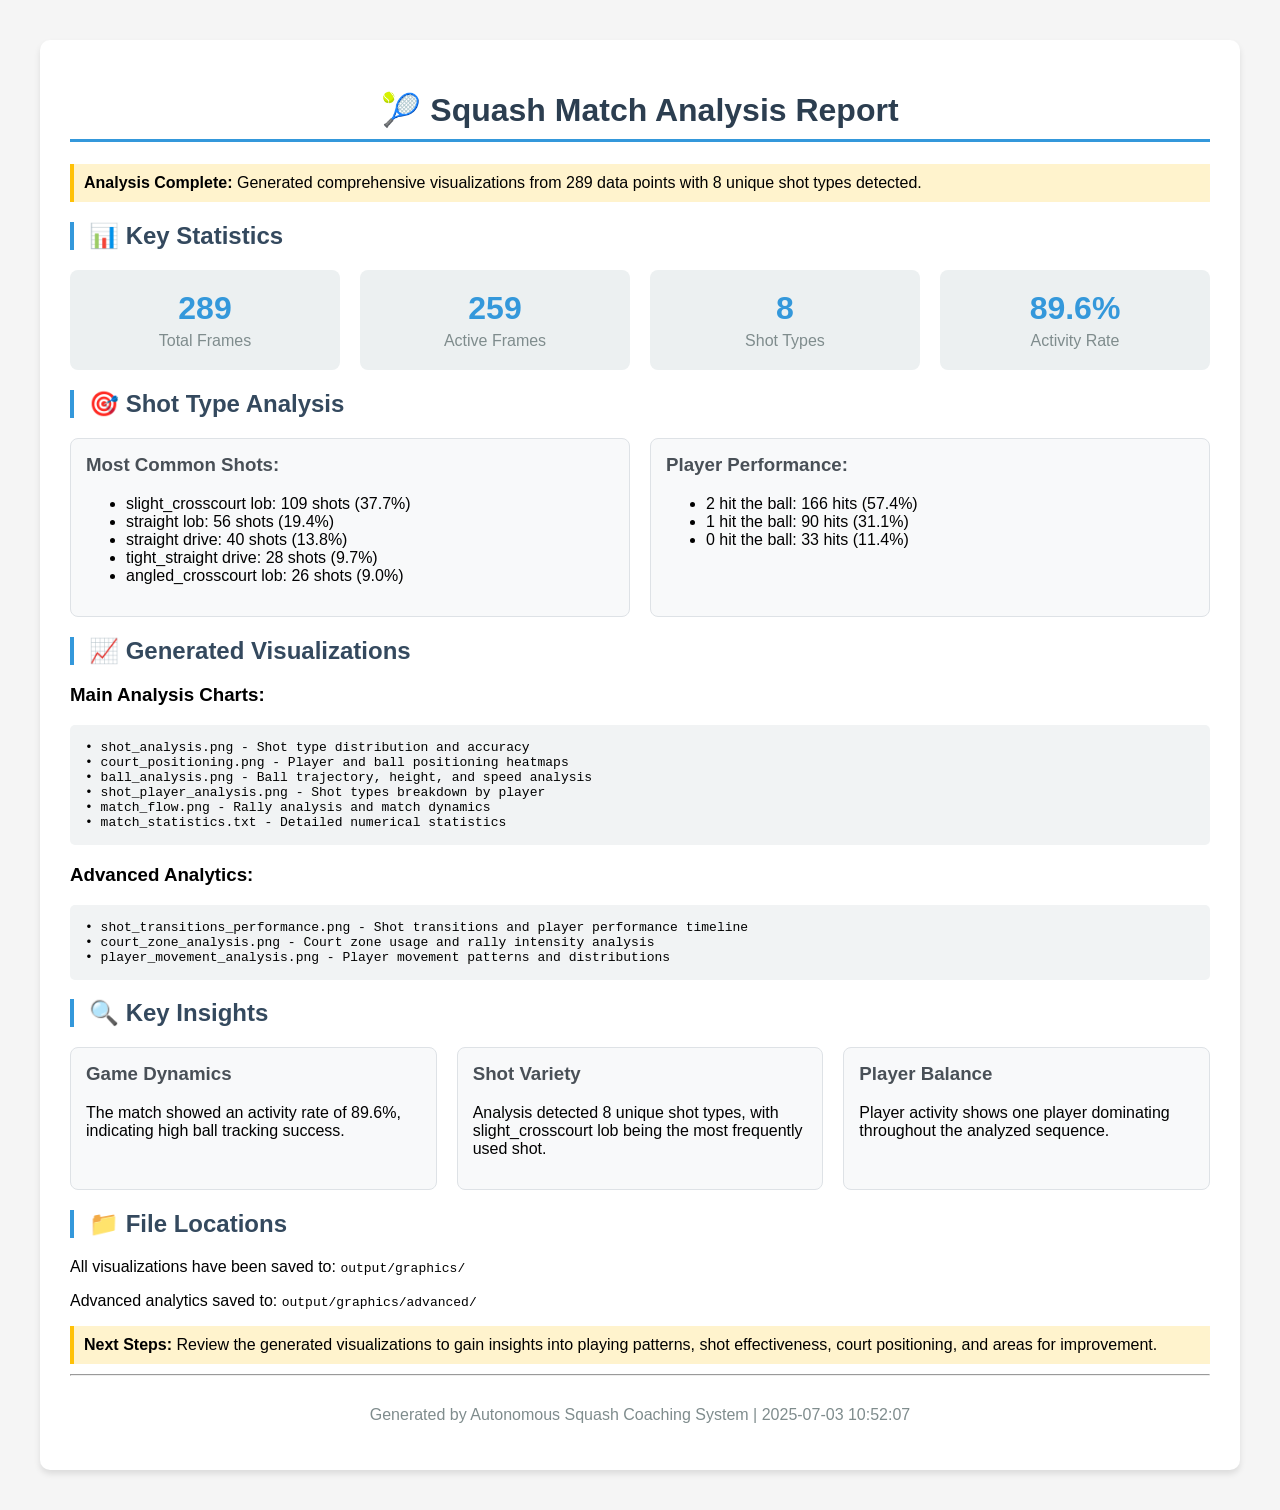
<file: output/graphics/comprehensive_analysis_report.html>
<!DOCTYPE html>
    <html>
    <head>
        <title>Squash Match Analysis Report</title>
        <style>
            body { font-family: Arial, sans-serif; margin: 40px; background-color: #f5f5f5; }
            .container { max-width: 1200px; margin: 0 auto; background-color: white; padding: 30px; border-radius: 10px; box-shadow: 0 4px 6px rgba(0,0,0,0.1); }
            h1 { color: #2c3e50; text-align: center; border-bottom: 3px solid #3498db; padding-bottom: 10px; }
            h2 { color: #34495e; border-left: 4px solid #3498db; padding-left: 15px; }
            .stats-grid { display: grid; grid-template-columns: repeat(auto-fit, minmax(250px, 1fr)); gap: 20px; margin: 20px 0; }
            .stat-card { background: #ecf0f1; padding: 20px; border-radius: 8px; text-align: center; }
            .stat-number { font-size: 2em; font-weight: bold; color: #3498db; }
            .stat-label { color: #7f8c8d; margin-top: 5px; }
            .visualization-grid { display: grid; grid-template-columns: repeat(auto-fit, minmax(300px, 1fr)); gap: 20px; margin: 20px 0; }
            .viz-card { background: #f8f9fa; padding: 15px; border-radius: 8px; border: 1px solid #dee2e6; }
            .viz-card h3 { margin-top: 0; color: #495057; }
            .file-list { background: #f1f3f4; padding: 15px; border-radius: 5px; font-family: monospace; }
            .highlight { background: #fff3cd; padding: 10px; border-left: 4px solid #ffc107; margin: 10px 0; }
        </style>
    </head>
    <body>
        <div class="container">
            <h1>🎾 Squash Match Analysis Report</h1>
            
            <div class="highlight">
                <strong>Analysis Complete:</strong> Generated comprehensive visualizations from 289 data points 
                with 8 unique shot types detected.
            </div>
            
            <h2>📊 Key Statistics</h2>
            <div class="stats-grid">
                <div class="stat-card">
                    <div class="stat-number">289</div>
                    <div class="stat-label">Total Frames</div>
                </div>
                <div class="stat-card">
                    <div class="stat-number">259</div>
                    <div class="stat-label">Active Frames</div>
                </div>
                <div class="stat-card">
                    <div class="stat-number">8</div>
                    <div class="stat-label">Shot Types</div>
                </div>
                <div class="stat-card">
                    <div class="stat-number">89.6%</div>
                    <div class="stat-label">Activity Rate</div>
                </div>
            </div>
            
            <h2>🎯 Shot Type Analysis</h2>
            <div class="visualization-grid">
                <div class="viz-card">
                    <h3>Most Common Shots:</h3>
                    <ul>
    <li>slight_crosscourt lob: 109 shots (37.7%)</li>
<li>straight lob: 56 shots (19.4%)</li>
<li>straight drive: 40 shots (13.8%)</li>
<li>tight_straight drive: 28 shots (9.7%)</li>
<li>angled_crosscourt lob: 26 shots (9.0%)</li>

                    </ul>
                </div>
                <div class="viz-card">
                    <h3>Player Performance:</h3>
                    <ul>
    <li>2 hit the ball: 166 hits (57.4%)</li>
<li>1 hit the ball: 90 hits (31.1%)</li>
<li>0 hit the ball: 33 hits (11.4%)</li>

                    </ul>
                </div>
            </div>
            
            <h2>📈 Generated Visualizations</h2>
            
            <h3>Main Analysis Charts:</h3>
            <div class="file-list">
                • shot_analysis.png - Shot type distribution and accuracy<br>
                • court_positioning.png - Player and ball positioning heatmaps<br>
                • ball_analysis.png - Ball trajectory, height, and speed analysis<br>
                • shot_player_analysis.png - Shot types breakdown by player<br>
                • match_flow.png - Rally analysis and match dynamics<br>
                • match_statistics.txt - Detailed numerical statistics
            </div>
            
            <h3>Advanced Analytics:</h3>
            <div class="file-list">
                • shot_transitions_performance.png - Shot transitions and player performance timeline<br>
                • court_zone_analysis.png - Court zone usage and rally intensity analysis<br>
                • player_movement_analysis.png - Player movement patterns and distributions
            </div>
            
            <h2>🔍 Key Insights</h2>
            <div class="visualization-grid">
                <div class="viz-card">
                    <h3>Game Dynamics</h3>
                    <p>The match showed an activity rate of 89.6%, 
                    indicating high 
                    ball tracking success.</p>
                </div>
                <div class="viz-card">
                    <h3>Shot Variety</h3>
                    <p>Analysis detected 8 unique shot types, with 
                    slight_crosscourt lob 
                    being the most frequently used shot.</p>
                </div>
                <div class="viz-card">
                    <h3>Player Balance</h3>
                    <p>Player activity shows one player dominating
                    throughout the analyzed sequence.</p>
                </div>
            </div>
            
            <h2>📁 File Locations</h2>
            <p>All visualizations have been saved to: <code>output/graphics/</code></p>
            <p>Advanced analytics saved to: <code>output/graphics/advanced/</code></p>
            
            <div class="highlight">
                <strong>Next Steps:</strong> Review the generated visualizations to gain insights into playing patterns, 
                shot effectiveness, court positioning, and areas for improvement.
            </div>
            
            <hr>
            <p style="text-align: center; color: #7f8c8d; margin-top: 30px;">
                Generated by Autonomous Squash Coaching System | 2025-07-03 10:52:07
            </p>
        </div>
    </body>
    </html>
</file>
